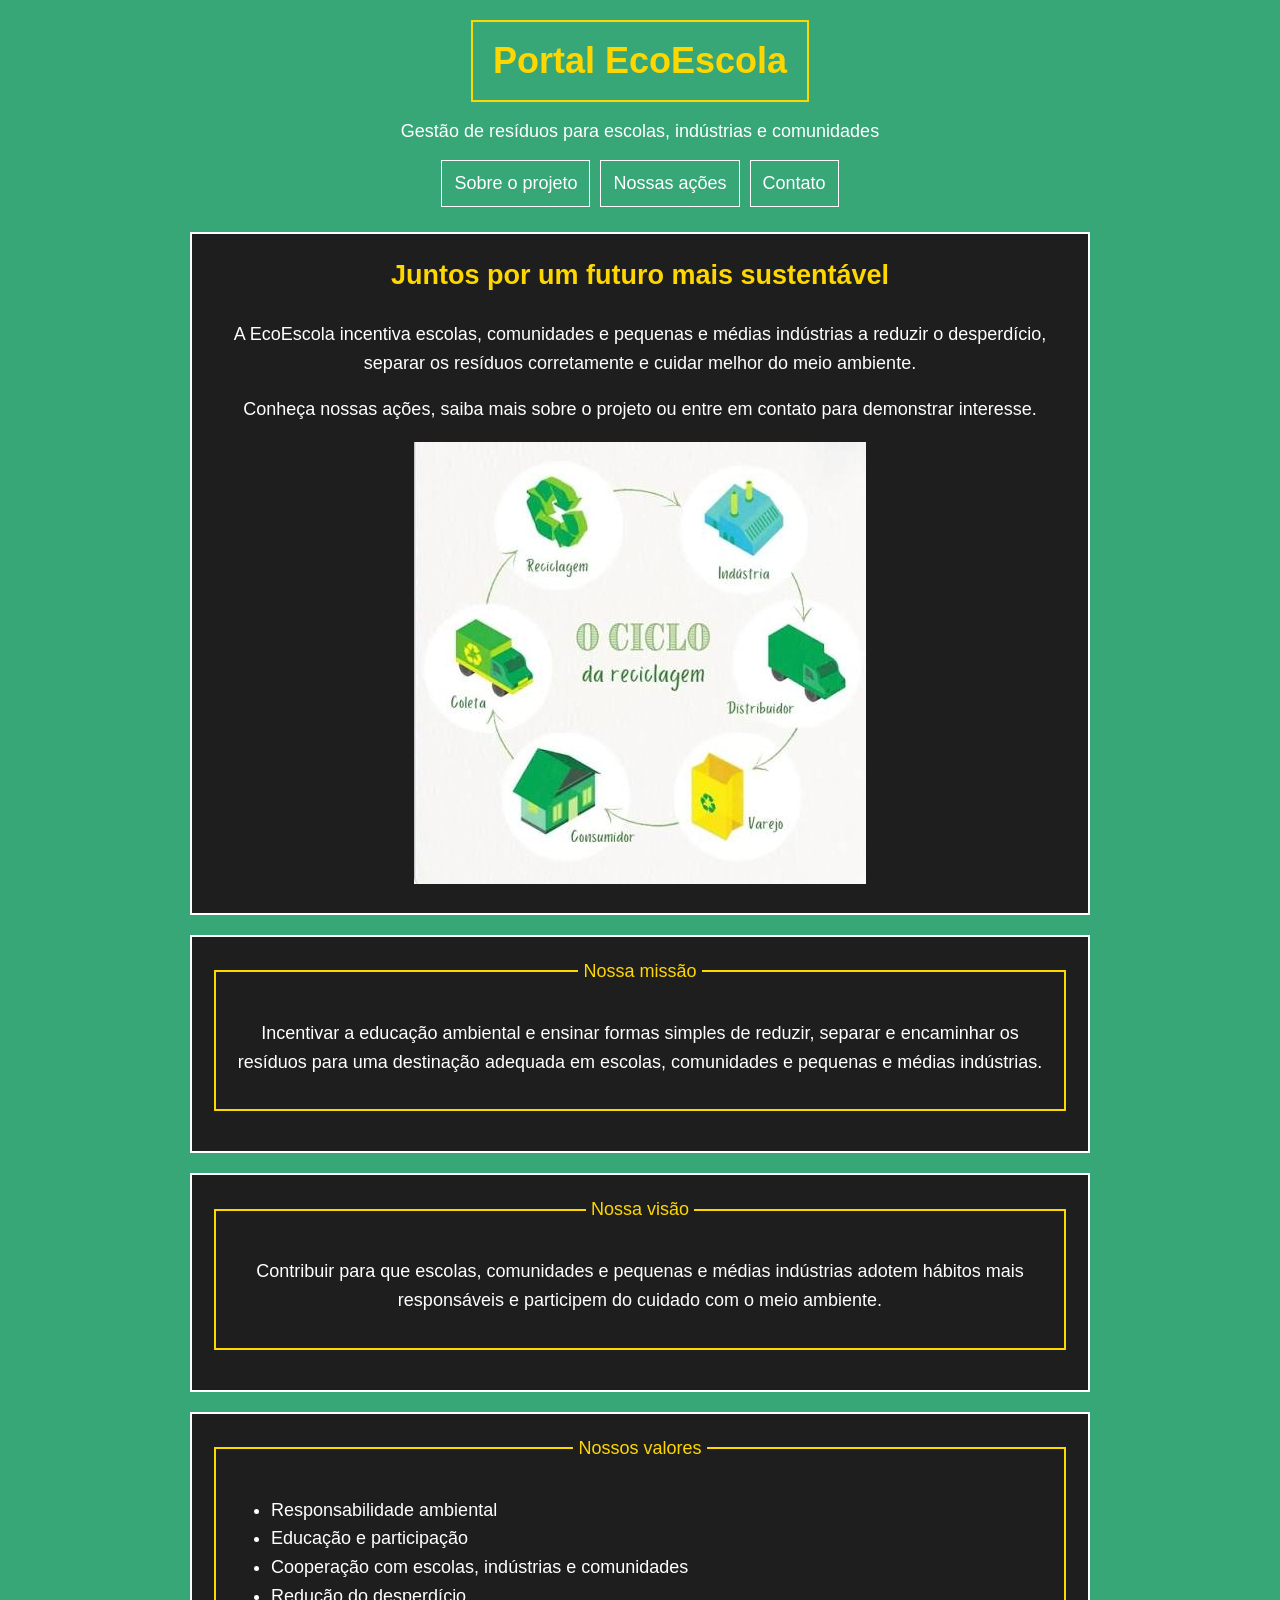
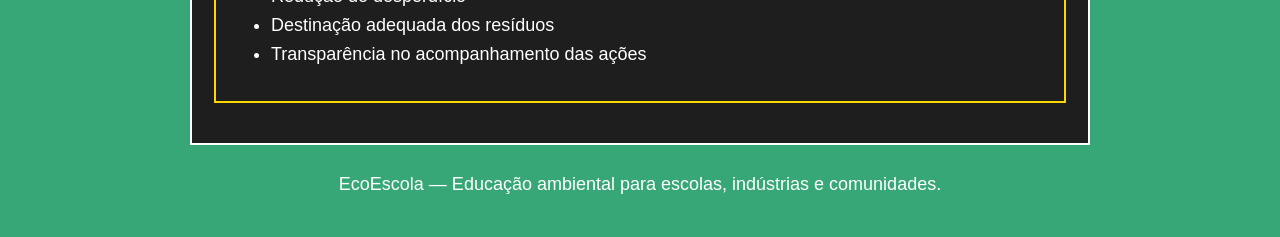
<file: index.html>
<!DOCTYPE html>
<html lang="pt-BR">
<head>
  <meta charset="UTF-8">
  <meta name="viewport" content="width=device-width, initial-scale=1.0">
  <title>EcoEscola | Início</title>
  <link rel="stylesheet" href="estilo.css">
</head>
<body>

  <header>
    <h1>Portal EcoEscola</h1>
    <p>Gestão de resíduos para escolas, indústrias e comunidades</p>

    <nav>
      <ul>
        <li><a href="sobre.html">Sobre o projeto</a></li>
        <li><a href="acoes.html">Nossas ações</a></li>
        <li><a href="contato.html">Contato</a></li>
      </ul>
    </nav>
  </header>

  <main>
    <section class="cartao">
      <h2>Juntos por um futuro mais sustentável</h2>
      <p>
        A EcoEscola incentiva escolas, comunidades e pequenas e médias indústrias
        a reduzir o desperdício, separar os resíduos corretamente e cuidar melhor
        do meio ambiente.
      </p>
      <p>
        Conheça nossas ações, saiba mais sobre o projeto ou entre em contato
        para demonstrar interesse.
      </p>
      <img src="reciclagem.jpg" alt="Ilustração do ciclo da reciclagem">
    </section>

    <section class="cartao">
      <fieldset>
        <legend>Nossa missão</legend>
        <p>
          Incentivar a educação ambiental e ensinar formas simples de reduzir,
          separar e encaminhar os resíduos para uma destinação adequada em escolas,
          comunidades e pequenas e médias indústrias.
        </p>
      </fieldset>
    </section>

    <section class="cartao">
      <fieldset>
        <legend>Nossa visão</legend>
        <p>
          Contribuir para que escolas, comunidades e pequenas e médias indústrias
          adotem hábitos mais responsáveis e participem do cuidado com o meio ambiente.
        </p>
      </fieldset>
    </section>

    <section class="cartao">
      <fieldset>
        <legend>Nossos valores</legend>
        <ul>
          <li>Responsabilidade ambiental</li>
          <li>Educação e participação</li>
          <li>Cooperação com escolas, indústrias e comunidades</li>
          <li>Redução do desperdício</li>
          <li>Destinação adequada dos resíduos</li>
          <li>Transparência no acompanhamento das ações</li>
        </ul>
      </fieldset>
    </section>
  </main>

  <footer>
    <p>EcoEscola — Educação ambiental para escolas, indústrias e comunidades.</p>
  </footer>

</body>
</html>
</file>
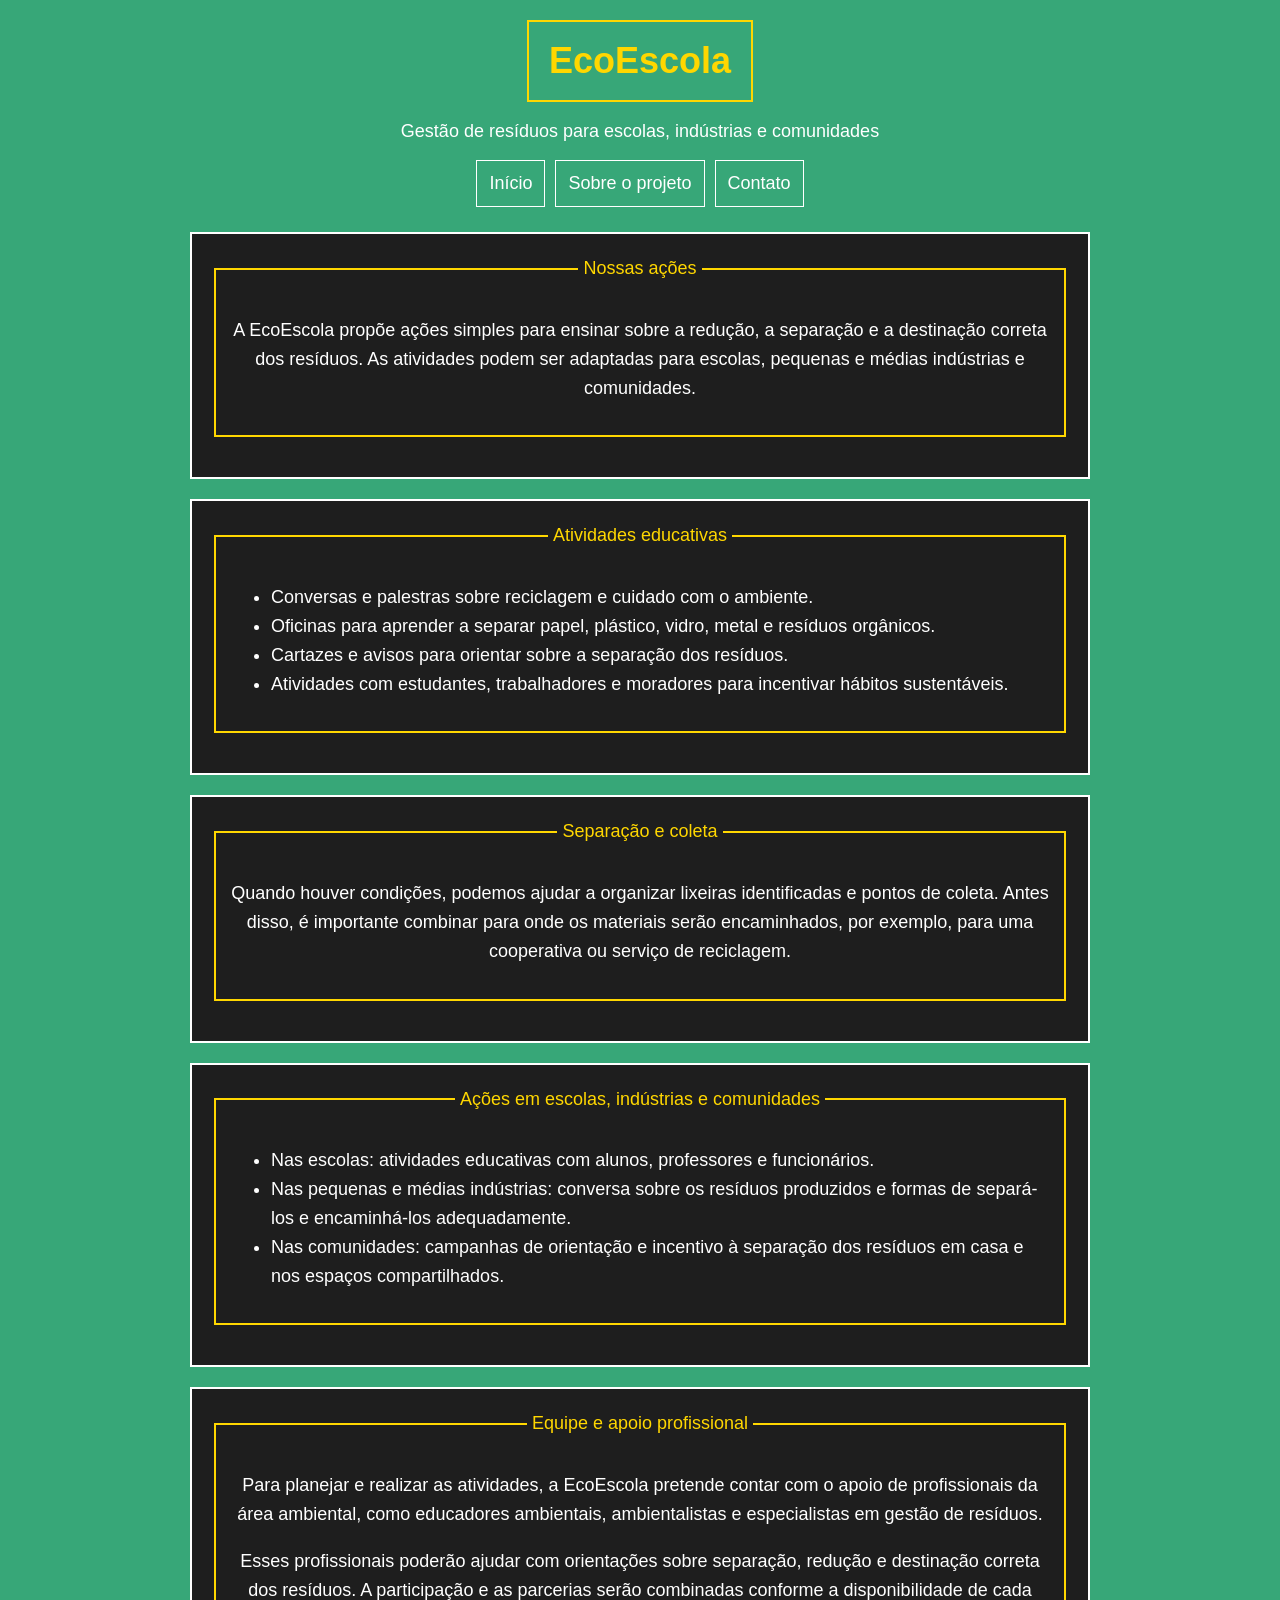
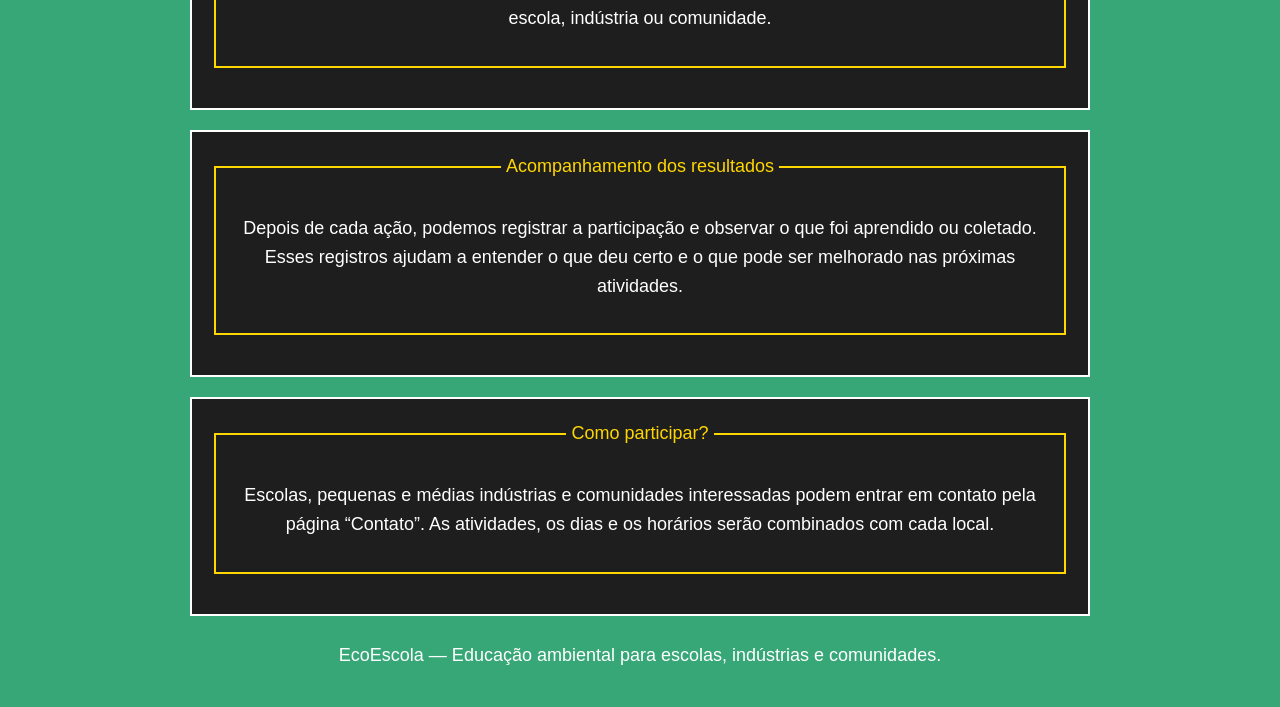
<file: acoes.html>
<!DOCTYPE html>
<html lang="pt-BR">
<head>
  <meta charset="UTF-8">
  <meta name="viewport" content="width=device-width, initial-scale=1.0">
  <title>EcoEscola | Nossas ações</title>
  <link rel="stylesheet" href="estilo.css">
</head>
<body>

  <header>
    <h1>EcoEscola</h1>
    <p>Gestão de resíduos para escolas, indústrias e comunidades</p>

    <nav>
      <ul>
        <li><a href="index.html">Início</a></li>
        <li><a href="sobre.html">Sobre o projeto</a></li>
        <li><a href="contato.html">Contato</a></li>
      </ul>
    </nav>
  </header>

  <main>
    <section class="cartao">
      <fieldset>
        <legend>Nossas ações</legend>
        <p>
          A EcoEscola propõe ações simples para ensinar sobre a redução,
          a separação e a destinação correta dos resíduos. As atividades
          podem ser adaptadas para escolas, pequenas e médias indústrias
          e comunidades.
        </p>
      </fieldset>
    </section>

    <section class="cartao">
      <fieldset>
        <legend>Atividades educativas</legend>
        <ul>
          <li>Conversas e palestras sobre reciclagem e cuidado com o ambiente.</li>
          <li>Oficinas para aprender a separar papel, plástico, vidro, metal e resíduos orgânicos.</li>
          <li>Cartazes e avisos para orientar sobre a separação dos resíduos.</li>
          <li>Atividades com estudantes, trabalhadores e moradores para incentivar hábitos sustentáveis.</li>
        </ul>
      </fieldset>
    </section>

    <section class="cartao">
      <fieldset>
        <legend>Separação e coleta</legend>
        <p>
          Quando houver condições, podemos ajudar a organizar lixeiras identificadas
          e pontos de coleta. Antes disso, é importante combinar para onde os materiais
          serão encaminhados, por exemplo, para uma cooperativa ou serviço de reciclagem.
        </p>
      </fieldset>
    </section>

    <section class="cartao">
      <fieldset>
        <legend>Ações em escolas, indústrias e comunidades</legend>
        <ul>
          <li>
            Nas escolas: atividades educativas com alunos, professores e funcionários.
          </li>
          <li>
            Nas pequenas e médias indústrias: conversa sobre os resíduos produzidos
            e formas de separá-los e encaminhá-los adequadamente.
          </li>
          <li>
            Nas comunidades: campanhas de orientação e incentivo à separação dos
            resíduos em casa e nos espaços compartilhados.
          </li>
        </ul>
      </fieldset>
    </section>

    <section class="cartao">
      <fieldset>
        <legend>Equipe e apoio profissional</legend>
        <p>
          Para planejar e realizar as atividades, a EcoEscola pretende contar
          com o apoio de profissionais da área ambiental, como educadores
          ambientais, ambientalistas e especialistas em gestão de resíduos.
        </p>
        <p>
          Esses profissionais poderão ajudar com orientações sobre separação,
          redução e destinação correta dos resíduos. A participação e as parcerias
          serão combinadas conforme a disponibilidade de cada escola, indústria
          ou comunidade.
        </p>
      </fieldset>
    </section>

    <section class="cartao">
      <fieldset>
        <legend>Acompanhamento dos resultados</legend>
        <p>
          Depois de cada ação, podemos registrar a participação e observar o que foi
          aprendido ou coletado. Esses registros ajudam a entender o que deu certo
          e o que pode ser melhorado nas próximas atividades.
        </p>
      </fieldset>
    </section>

    <section class="cartao">
      <fieldset>
        <legend>Como participar?</legend>
        <p>
          Escolas, pequenas e médias indústrias e comunidades interessadas podem
          entrar em contato pela página “Contato”. As atividades, os dias e os
          horários serão combinados com cada local.
        </p>
      </fieldset>
    </section>
  </main>

  <footer>
    <p>EcoEscola — Educação ambiental para escolas, indústrias e comunidades.</p>
  </footer>

</body>
</html>
</file>
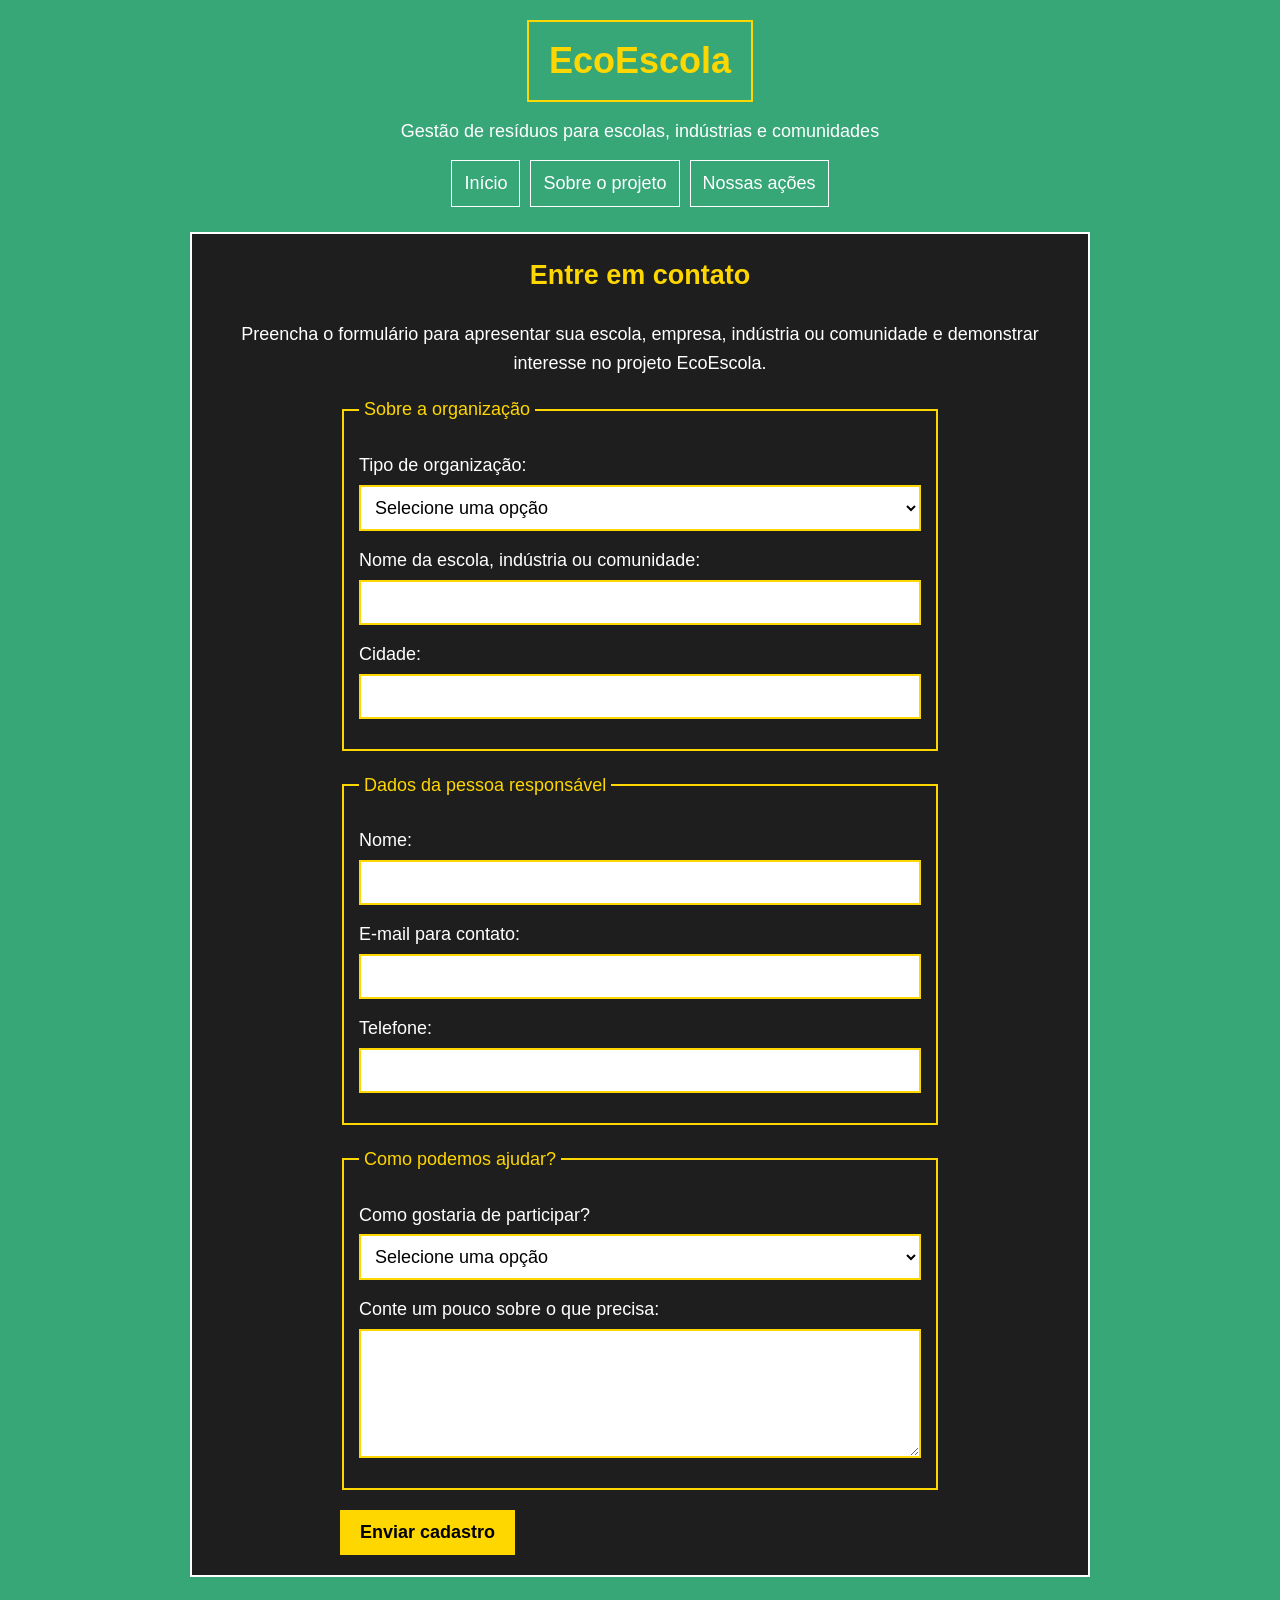
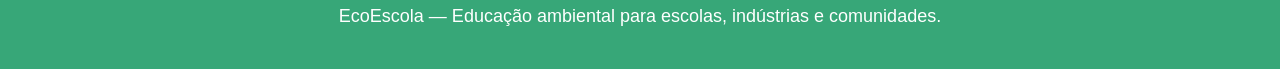
<file: contato.html>
<!DOCTYPE html>
<html lang="pt-BR">
<head>
  <meta charset="UTF-8">
  <meta name="viewport" content="width=device-width, initial-scale=1.0">
  <title>EcoEscola | Contato</title>
  <link rel="stylesheet" href="estilo.css">
</head>
<body>

  <header>
    <h1>EcoEscola</h1>
    <p>Gestão de resíduos para escolas, indústrias e comunidades</p>

    <nav>
      <ul>
        <li><a href="index.html">Início</a></li>
        <li><a href="sobre.html">Sobre o projeto</a></li>
        <li><a href="acoes.html">Nossas ações</a></li>
        </ul>
    </nav>
  </header>

  <main>
    <section class="cartao">
      <h2>Entre em contato</h2>
      <p>
        Preencha o formulário para apresentar sua escola, empresa, indústria
        ou comunidade e demonstrar interesse no projeto EcoEscola.
      </p>

      <form>
        <fieldset>
          <legend>Sobre a organização</legend>

          <label for="tipo">Tipo de organização:</label>
          <select id="tipo" name="tipo" required>
            <option value="">Selecione uma opção</option>
            <option value="escola">Escola</option>
            <option value="industria">Pequena ou média indústria</option>
            <option value="comunidade">Comunidade ou associação</option>
            <option value="outro">Outro</option>
          </select>

          <label for="organizacao">Nome da escola, indústria ou comunidade:</label>
          <input type="text" id="organizacao" name="organizacao" required>

          <label for="cidade">Cidade:</label>
          <input type="text" id="cidade" name="cidade">
        </fieldset>

        <fieldset>
          <legend>Dados da pessoa responsável</legend>

          <label for="nome">Nome:</label>
          <input type="text" id="nome" name="nome" required>

          <label for="email">E-mail para contato:</label>
          <input type="email" id="email" name="email" required>

          <label for="telefone">Telefone:</label>
          <input type="tel" id="telefone" name="telefone">
        </fieldset>

        <fieldset>
          <legend>Como podemos ajudar?</legend>

          <label for="interesse">Como gostaria de participar?</label>
          <select id="interesse" name="interesse" required>
            <option value="">Selecione uma opção</option>
            <option value="palestra">Receber uma atividade ou palestra</option>
            <option value="coleta">Conversar sobre pontos de coleta</option>
            <option value="parceria">Propor uma parceria</option>
            <option value="informacoes">Receber mais informações</option>
            <option value="outro">Outro interesse</option>
          </select>

          <label for="mensagem">Conte um pouco sobre o que precisa:</label>
          <textarea id="mensagem" name="mensagem" rows="5"></textarea>
        </fieldset>

        <button type="submit">Enviar cadastro</button>
      </form>
    </section>
  </main>

  <footer>
    <p>EcoEscola — Educação ambiental para escolas, indústrias e comunidades.</p>
  </footer>

</body>
</html>
</file>
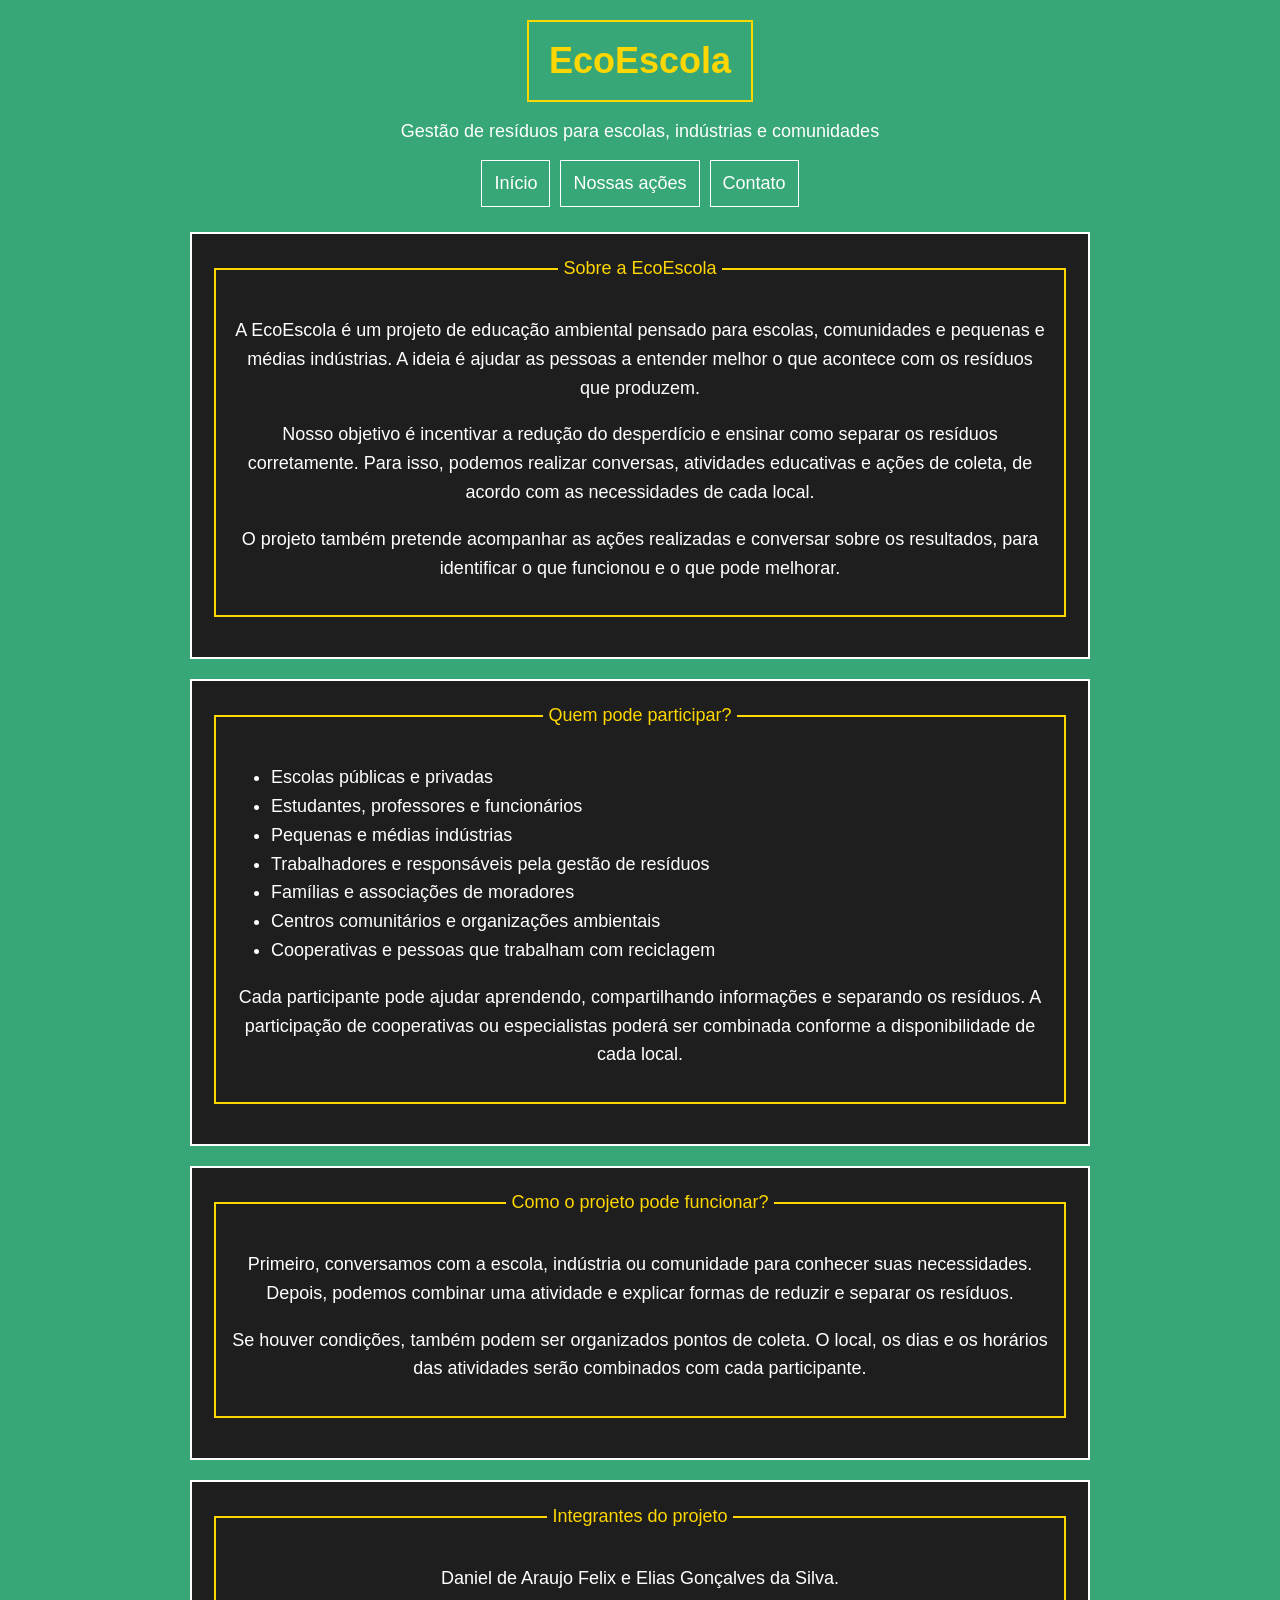
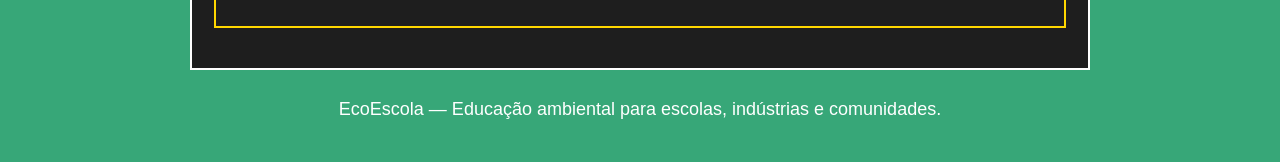
<file: sobre.html>
<!DOCTYPE html>
<html lang="pt-BR">
<head>
  <meta charset="UTF-8">
  <meta name="viewport" content="width=device-width, initial-scale=1.0">
  <title>EcoEscola | Sobre o projeto</title>
  <link rel="stylesheet" href="estilo.css">
</head>
<body>

  <header>
    <h1>EcoEscola</h1>
    <p>Gestão de resíduos para escolas, indústrias e comunidades</p>

    <nav>
      <ul>
        <li><a href="index.html">Início</a></li>
        <li><a href="acoes.html">Nossas ações</a></li>
        <li><a href="contato.html">Contato</a></li>
      </ul>
    </nav>
  </header>

  <main>
    <section class="cartao">
      <fieldset>
        <legend>Sobre a EcoEscola</legend>
        <p>
          A EcoEscola é um projeto de educação ambiental pensado para escolas,
          comunidades e pequenas e médias indústrias. A ideia é ajudar as pessoas
          a entender melhor o que acontece com os resíduos que produzem.
        </p>
        <p>
          Nosso objetivo é incentivar a redução do desperdício e ensinar como
          separar os resíduos corretamente. Para isso, podemos realizar conversas,
          atividades educativas e ações de coleta, de acordo com as necessidades
          de cada local.
        </p>
        <p>
          O projeto também pretende acompanhar as ações realizadas e conversar
          sobre os resultados, para identificar o que funcionou e o que pode
          melhorar.
        </p>
      </fieldset>
    </section>

    <section class="cartao">
      <fieldset>
        <legend>Quem pode participar?</legend>
        <ul>
          <li>Escolas públicas e privadas</li>
          <li>Estudantes, professores e funcionários</li>
          <li>Pequenas e médias indústrias</li>
          <li>Trabalhadores e responsáveis pela gestão de resíduos</li>
          <li>Famílias e associações de moradores</li>
          <li>Centros comunitários e organizações ambientais</li>
          <li>Cooperativas e pessoas que trabalham com reciclagem</li>
        </ul>
        <p>
          Cada participante pode ajudar aprendendo, compartilhando informações
          e separando os resíduos. A participação de cooperativas ou especialistas
          poderá ser combinada conforme a disponibilidade de cada local.
        </p>
      </fieldset>
    </section>

    <section class="cartao">
      <fieldset>
        <legend>Como o projeto pode funcionar?</legend>
        <p>
          Primeiro, conversamos com a escola, indústria ou comunidade para conhecer
          suas necessidades. Depois, podemos combinar uma atividade e explicar
          formas de reduzir e separar os resíduos.
        </p>
        <p>
          Se houver condições, também podem ser organizados pontos de coleta.
          O local, os dias e os horários das atividades serão combinados com
          cada participante.
        </p>
      </fieldset>
    </section>

    <section class="cartao">
      <fieldset>
        <legend>Integrantes do projeto</legend>
        <p>Daniel de Araujo Felix e Elias Gonçalves da Silva.</p>
      </fieldset>
    </section>
  </main>

  <footer>
    <p>EcoEscola — Educação ambiental para escolas, indústrias e comunidades.</p>
  </footer>

</body>
</html>
</file>
<file: estilo.css>
/* Configurações gerais */
* {
  box-sizing: border-box;
}

body {
  margin: 0;
  padding: 20px;
  background-color: #37a778;
  color: #ffffff;
  font-family: Arial, sans-serif;
  font-size: 18px;
  line-height: 1.6;
}

/* Cabeçalho */
header {
  text-align: center;
  margin-bottom: 25px;
}

header h1 {
  display: inline-block;
  margin: 0 auto 10px;
  padding: 10px 20px;
  border: 2px solid #ffd700;
  color: #ffd700;
}

header p {
  margin: 5px 0 15px;
}

/* Menu de navegação */
nav ul {
  display: flex;
  justify-content: center;
  flex-wrap: wrap;
  gap: 10px;
  margin: 0;
  padding: 0;
  list-style: none;
}

nav a {
  display: inline-block;
  padding: 8px 12px;
  border: 1px solid #ffffff;
  color: #ffffff;
  text-decoration: none;
}

nav a:hover {
  background-color: #1e1e1e;
  color: #ffd700;
}

/* Conteúdo principal */
main {
  max-width: 900px;
  margin: 0 auto;
}

.cartao {
  margin-bottom: 20px;
  padding: 20px;
  border: 2px solid #ffffff;
  background-color: #1e1e1e;
  text-align: center;
}

/* Títulos */
h1,
h2,
h3 {
  color: #ffd700;
}

h2 {
  margin-top: 0;
}

/* Listas */
ul {
  text-align: left;
}

/* Formulários */
form {
  max-width: 600px;
  margin: 0 auto;
  text-align: left;
}

label {
  display: block;
  margin: 12px 0 5px;
}

input,
select,
textarea {
  display: block;
  width: 100%;
  max-width: 100%;
  margin-bottom: 15px;
  padding: 10px;
  border: 2px solid #ffd700;
  background-color: #ffffff;
  color: #000000;
  font-family: Arial, sans-serif;
  font-size: 18px;
}

textarea {
  resize: vertical;
}

/* Grupos de campos, caso use fieldset no formulário */
fieldset {
  margin-bottom: 20px;
  padding: 15px;
  border: 2px solid #ffd700;
}

legend {
  padding: 0 5px;
  color: #ffd700;
}

/* Botões */
button {
  padding: 12px 20px;
  border: none;
  background-color: #ffd700;
  color: #000000;
  font-family: Arial, sans-serif;
  font-size: 18px;
  font-weight: bold;
  cursor: pointer;
}

button:hover {
  background-color: #ffffff;
}

/* Imagens */
img {
  max-width: 100%;
  height: auto;
}

/* Foco visível ao navegar com a tecla Tab */
a:focus,
input:focus,
select:focus,
textarea:focus,
button:focus {
  outline: 4px solid #00ffff;
  outline-offset: 3px;
}

/* Rodapé */
footer {
  margin-top: 25px;
  text-align: center;
}

/* Ajustes para telas pequenas */
@media (max-width: 600px) {
  body {
    padding: 12px;
    font-size: 16px;
  }

  .cartao {
    padding: 15px;
  }

  nav ul {
    flex-direction: column;
    align-items: center;
  }

  nav a {
    width: 100%;
  }
}
</file>
